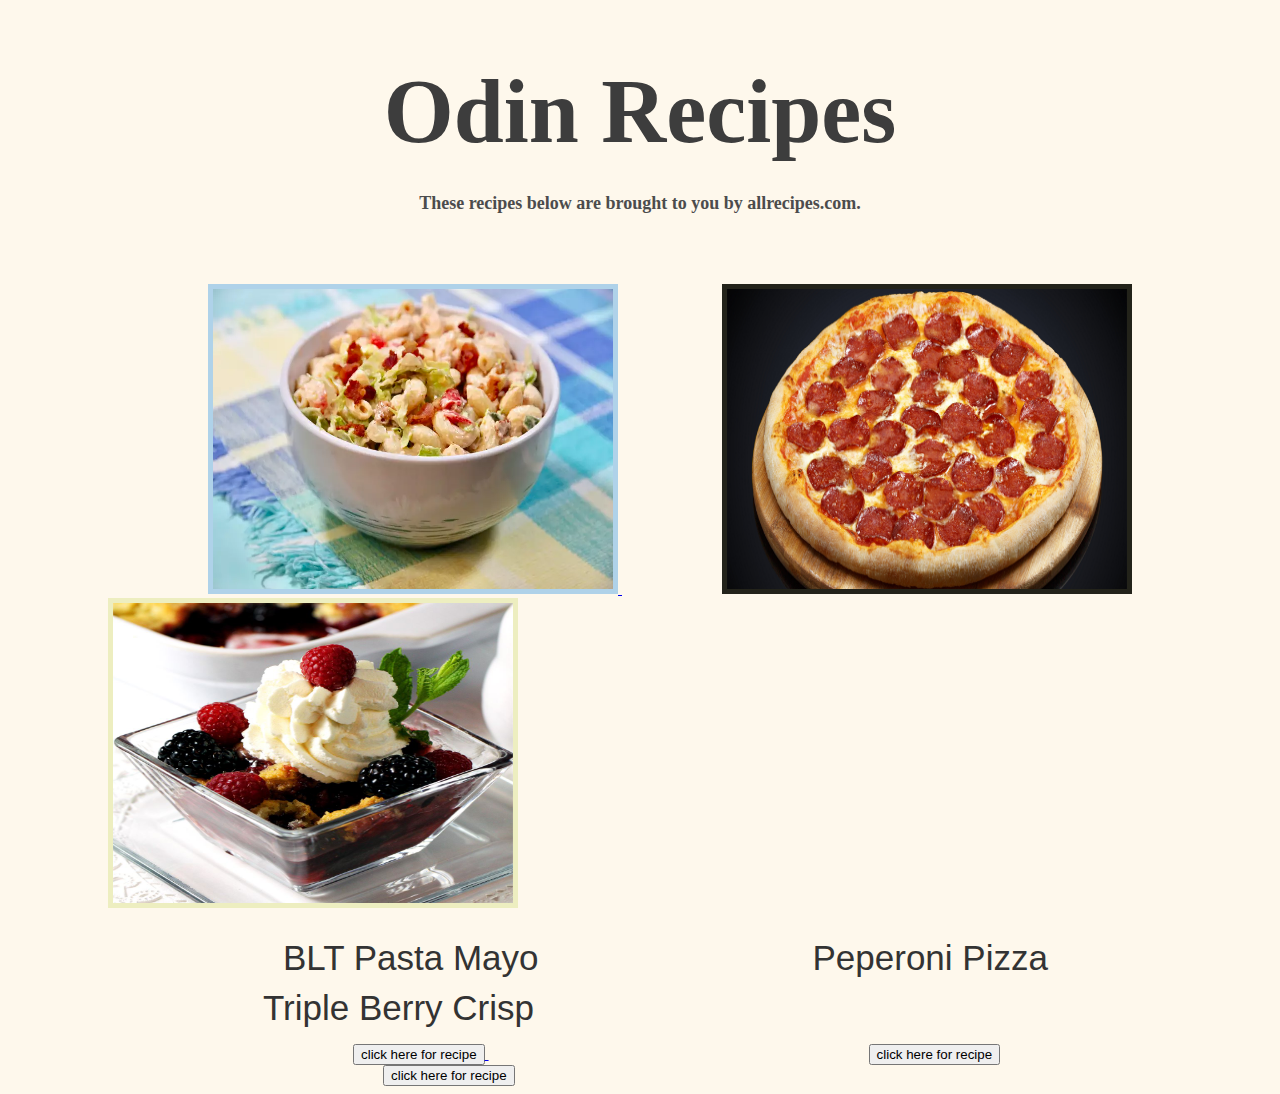
<file: index.html>
<!DOCTYPE html>
<html lang="en">
    <head>
        <meta charset="utf-8">
        <meta http-equiv="X-UA-Compatible" content="IE=edge">
        <meta name="viewport" content="width=device-width, initial-scale=1.0">
        <title> Odin Recipes</title>
        <link rel="stylesheet" href="css/index.css">
    </head>
    <body>
        <h1 class="header"> Odin Recipes</h1>
        <p class="sponsor"> These recipes below are brought to you by allrecipes.com. </p>
        
        <a href="recipes/pasta.html"><img src="img/pasta.jpg" alt="pasta" class="pastaimg"> </a>
        <a href="recipes/pizza.html" ><img src="img/pepperoni-pizza.jpg" alt="pizza" class="pizzaimg"></a>
        <a href="recipes/dessert.html"><img src="img/dessert.jpeg" alt="dessert" class="dessertimg"></a>
           <p class="text"> 
             
            <div class="pasta"> BLT Pasta Mayo </div>
            <div class="pizza">   Peperoni Pizza </div>
            <div class="dessert"> Triple Berry Crisp </div>
               
            </p> 

            
            <a href="recipes/pasta.html"> <button type="button" id="pastabt"> click here for recipe</button> </a> 
            <a href="recipes/pizza.html" ><button type="button" id="pizzabt"> click here for recipe</button> </a>
            <a href="recipes/dessert.html"><button type="button" id="dessertbt"> click here for recipe</button></a>
            
        
    </body>
</html>
</file>
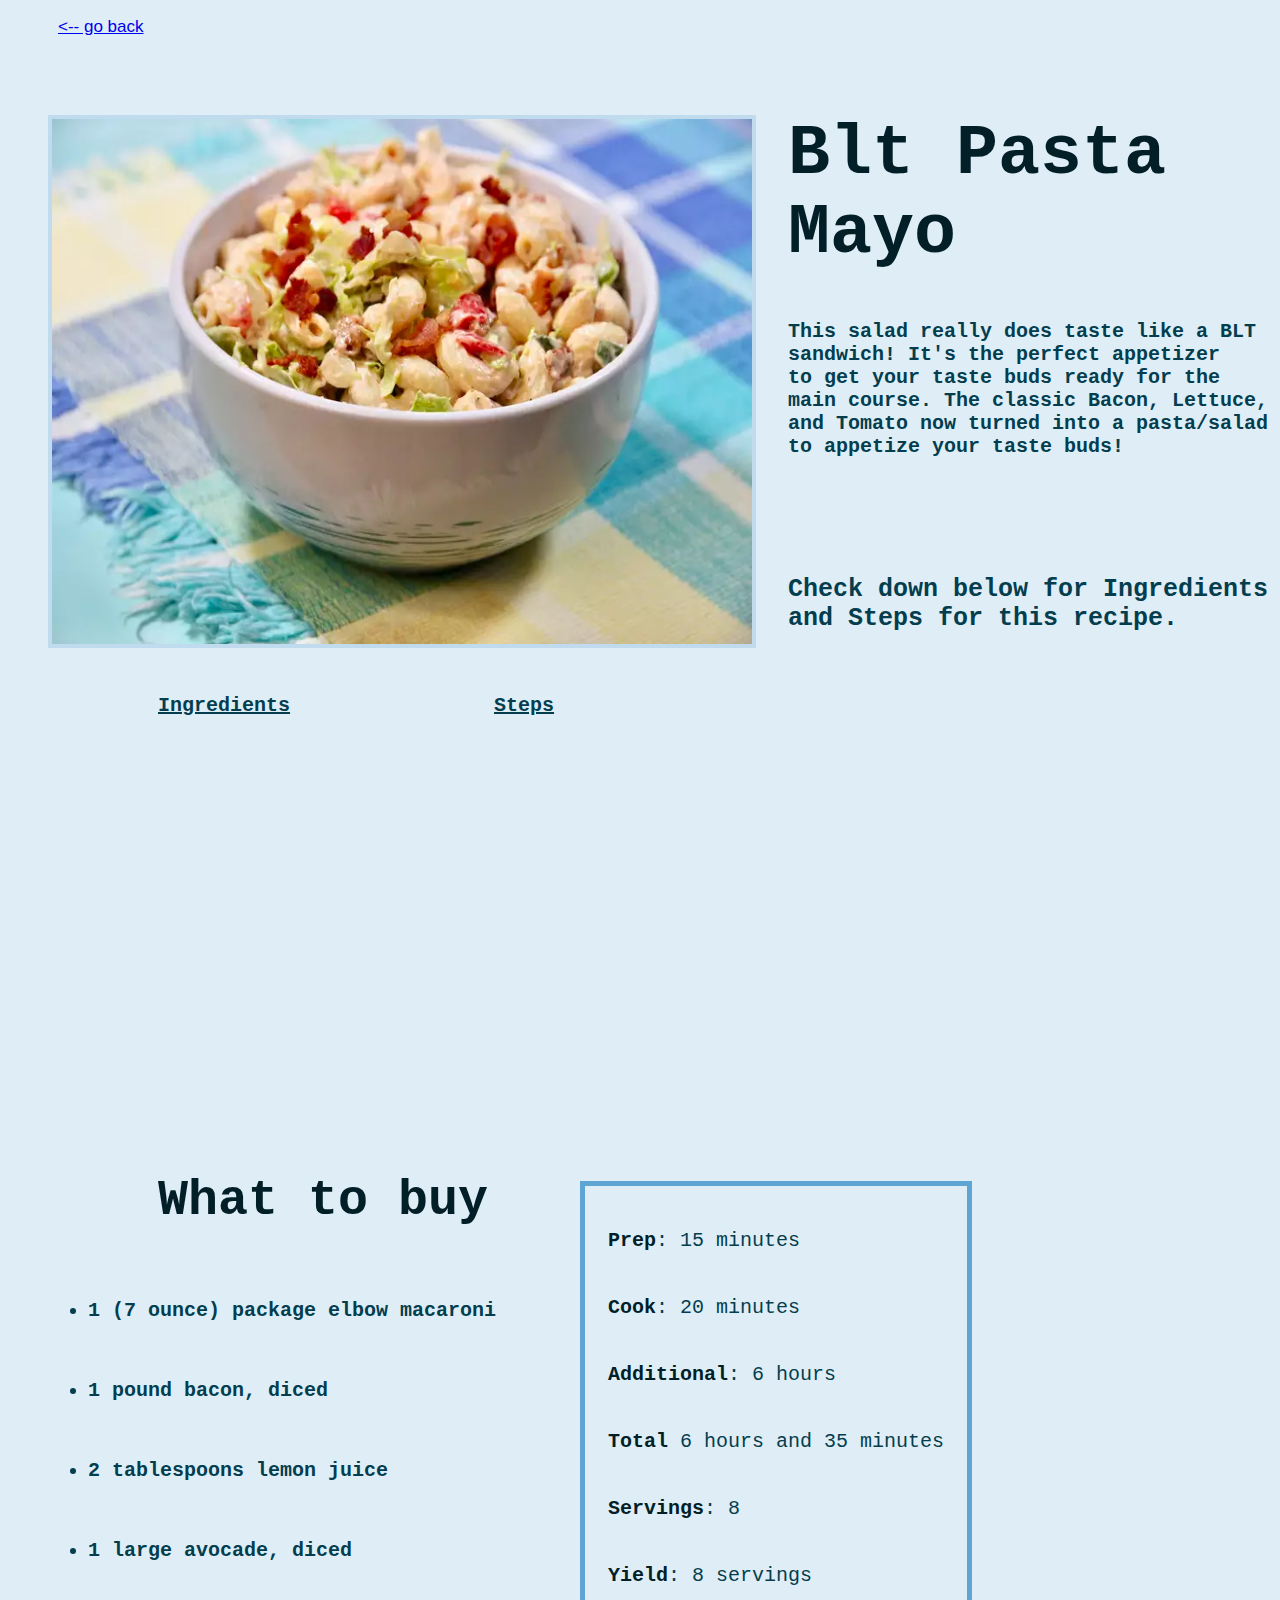
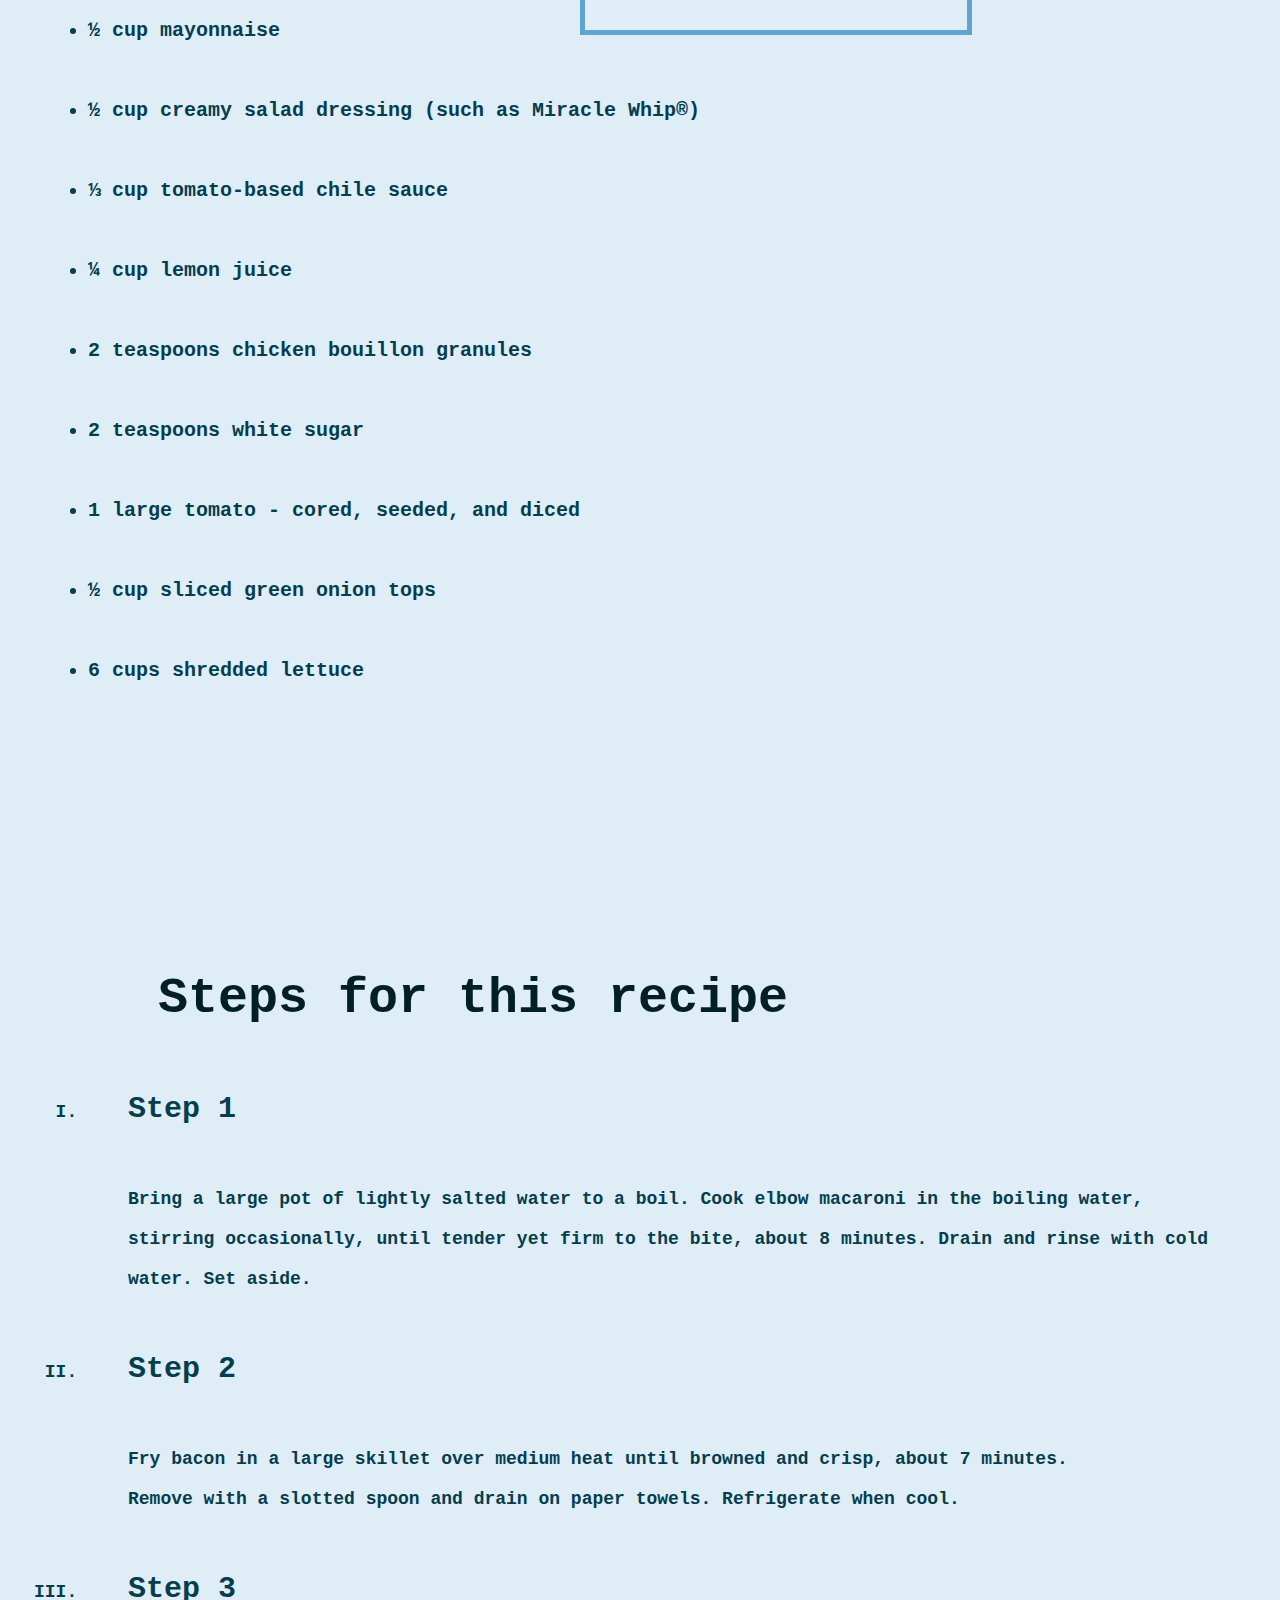
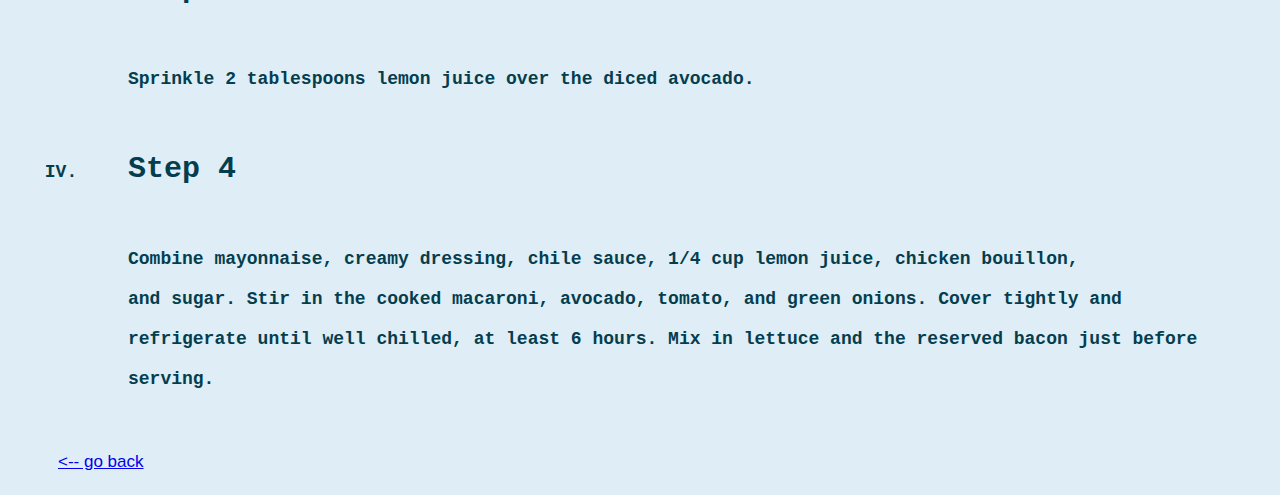
<file: recipes/pasta.html>
<!DOCTYPE html>
<html lang="en">
<head>

    <meta charset="UTF-8">
    <meta http-equiv="X-UA-Compatible" content="IE=edge">
    <meta name="viewport" content="width=device-width, initial-scale=1.0">
    <title>Odin Recipes</title>
    <link rel="stylesheet" href="../css/pasta.css">

</head>

<body>
    <a href="../index.html"> <p class="goback"> <-- go back</p> </a>
    <br>
    <img src="../img/pasta.jpg" alt="pasta" class="pastaimg">
    
    
    <h1 class="header1"> Blt Pasta Mayo </h1>
    
    <p class="desc"> This salad really does taste like a BLT sandwich! It's the perfect appetizer
        <br>
        to get your taste buds ready for the main course. The classic Bacon, Lettuce,
        <br>
         and Tomato now turned into a pasta/salad to appetize your taste buds!</p> 
         
         <br>
         <br>
         <br>
         <br>

        <p class="desc hdesc">Check down below for Ingredients and Steps for this recipe.</p>
        
        <br>
        <br>
        
        <a href="#ingredients" id="ingredients-link"> Ingredients</a> <a href="#steps" id="steps-link"> Steps</a>
        

    
    <br>
    <br>
    <br>
    <br>
    <br>
    <br>
    <br>
    <br>
    <br>
    <br>
    <br>
    <br>
    <br>
    <br>
    <br>
    <br>
    <br>
    <br>
    <br>
    <br>
    <br>
    <br>
    <br>
    <br>
    
    <table class="info"> 
        <tr> <td><p> <b class="boldinfo">Prep</b>: 15 minutes</p> </td> </tr> 
        <tr> <td><p> <b class="boldinfo">Cook</b>: 20 minutes</p> </td> </tr>
        <tr> <td><p> <b class="boldinfo">Additional</b>: 6 hours</p> </td> </tr>
        <tr> <td><p> <b class="boldinfo">Total</b> 6 hours and 35 minutes</p> </td> </tr>
        <tr> <td><p> <b class="boldinfo">Servings</b>: 8</p> </td> </tr>
        <tr> <td><p> <b class="boldinfo">Yield</b>: 8 servings</p> </td> </tr>
    </table>

    <h2 class="header2" id="ingredients"> What to buy</h2>
    
    <div class="ingre">
        <ul>
        <li>1 (7 ounce) package elbow macaroni</li>
        <li>1 pound bacon, diced</li>
        <li>2 tablespoons lemon juice</li> 
        <li>1 large avocade, diced</li>
        <li>½ cup mayonnaise</li>
        <li>½ cup creamy salad dressing (such as Miracle Whip®)</li>
        <li>⅓ cup tomato-based chile sauce</li>
        <li>¼ cup lemon juice</li>
        <li>2 teaspoons chicken bouillon granules</li>
        <li>2 teaspoons white sugar</li>
        <li>1 large tomato - cored, seeded, and diced</li>
        <li>½ cup sliced green onion tops</li>
        <li>6 cups shredded lettuce</li>
    </ul>

    </div>

    <br>
    <br>
    <br>
    <br>
    <br>
    <br>
    <br>
    <br>
    <br>
    <br>
    <br>


    <h2 class="header2" id="steps"> Steps for this recipe</h2>
    
        <ol type="I">
            <li class="stepdesc"><h3 class="steps"> Step 1</h3>
                <p class="stepdesc"> Bring a large pot of lightly salted water to a boil.
                    Cook elbow macaroni in the boiling water, 
                    <br> stirring occasionally, until tender yet firm to the bite, about 8 minutes. 
                    Drain and rinse with cold water. Set aside.</p>
            </li>
            <li class="stepdesc"> <h3 class="steps"> Step 2</h3> 
                <p class="stepdesc"> Fry bacon in a large skillet over medium heat until browned and crisp, 
                about 7 minutes. 
                <br>
                Remove with a slotted spoon and drain on paper towels. 
                Refrigerate when cool. </p>
            </li>
            <li class="stepdesc"> <h3 class="steps"> Step 3</h3> 
                <p class="stepdesc"> Sprinkle 2 tablespoons lemon juice over the diced avocado. </p>
            </li>
            <li class="stepdesc"> <h3 class="steps"> Step 4</h3> 
                <p class="stepdesc"> Combine mayonnaise, creamy dressing, chile sauce, 1/4 cup lemon 
                    juice, chicken bouillon, 
                    <br>
                    and sugar. Stir in the cooked macaroni, avocado, tomato, 
                    and green onions. Cover tightly and <br>
                    refrigerate until well chilled, at least 6 hours. Mix in lettuce and the reserved 
                    bacon just before serving.
                </p> 
            </li>
            
        </ol>
        
        <br>
        
        <a href="../index.html"> <p class="goback"> <-- go back</p> </a>
    
    
    
    
    
</body>
</html>
</file>
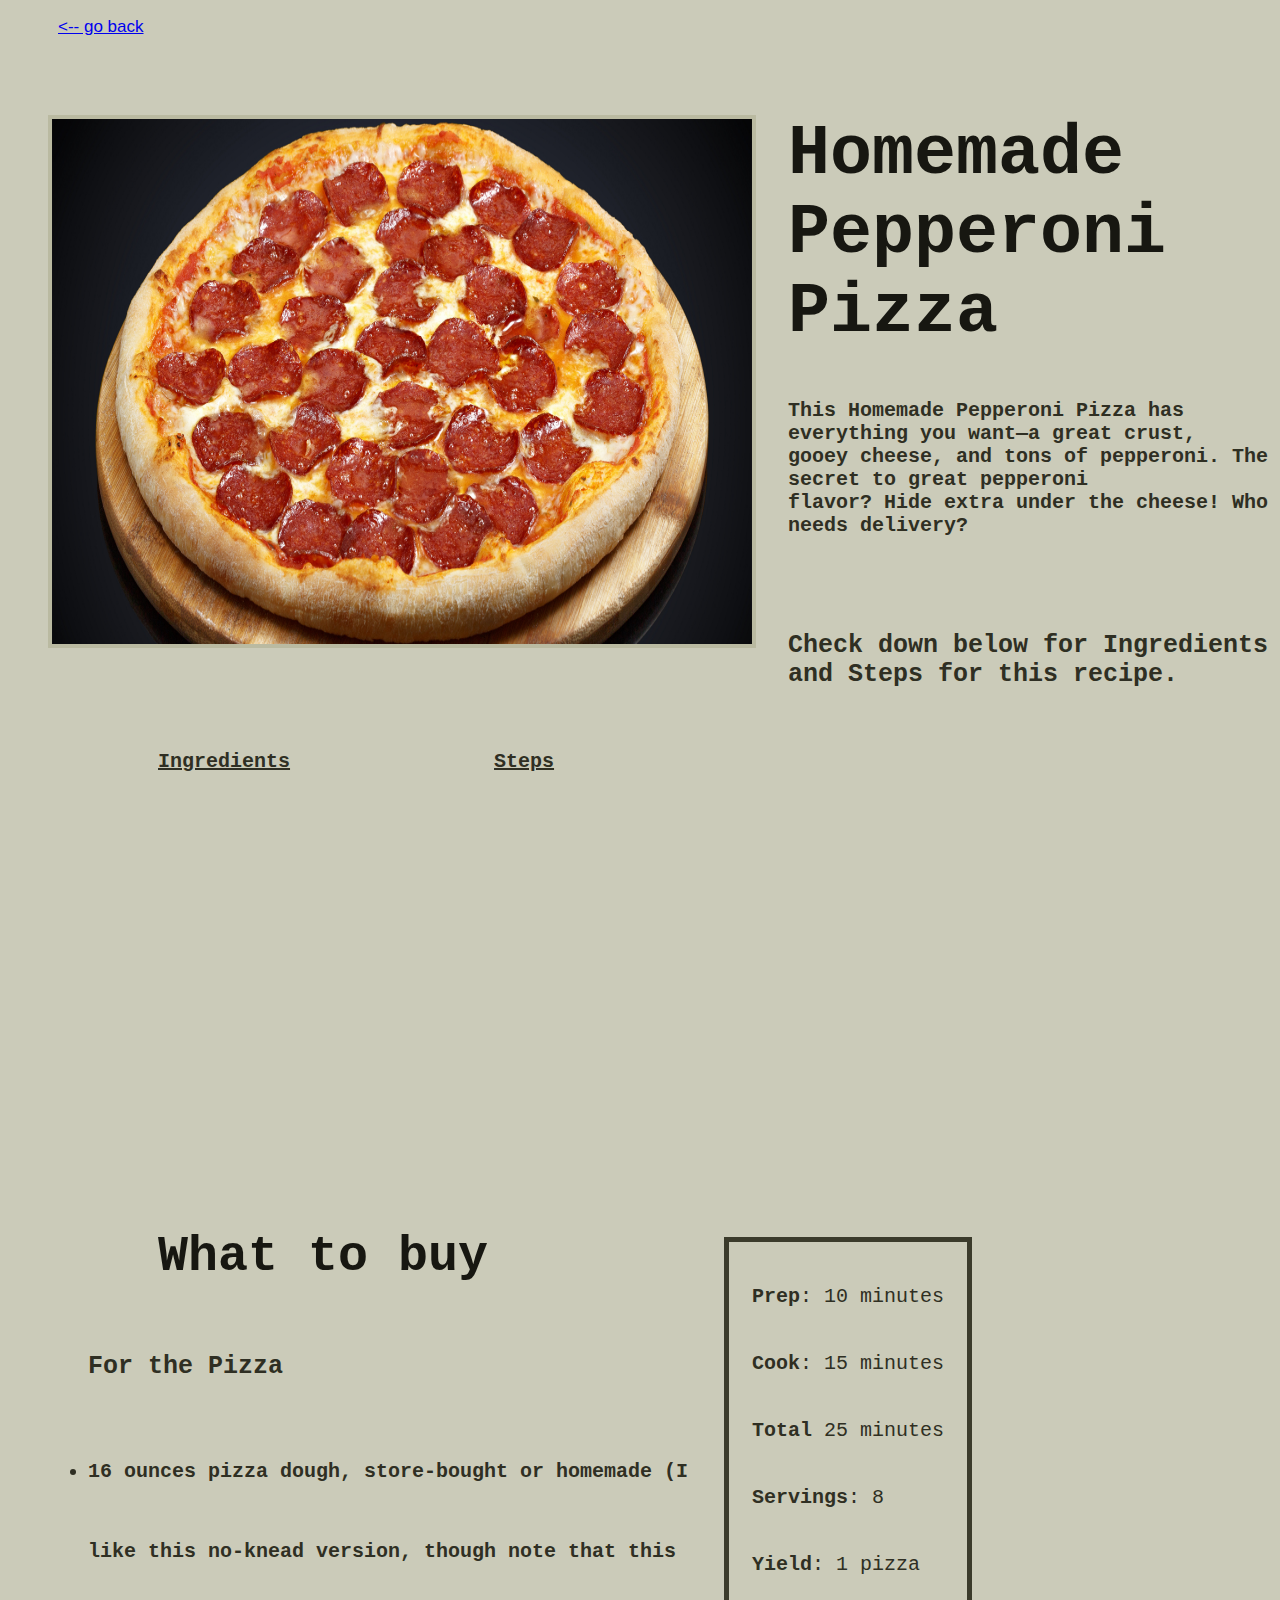
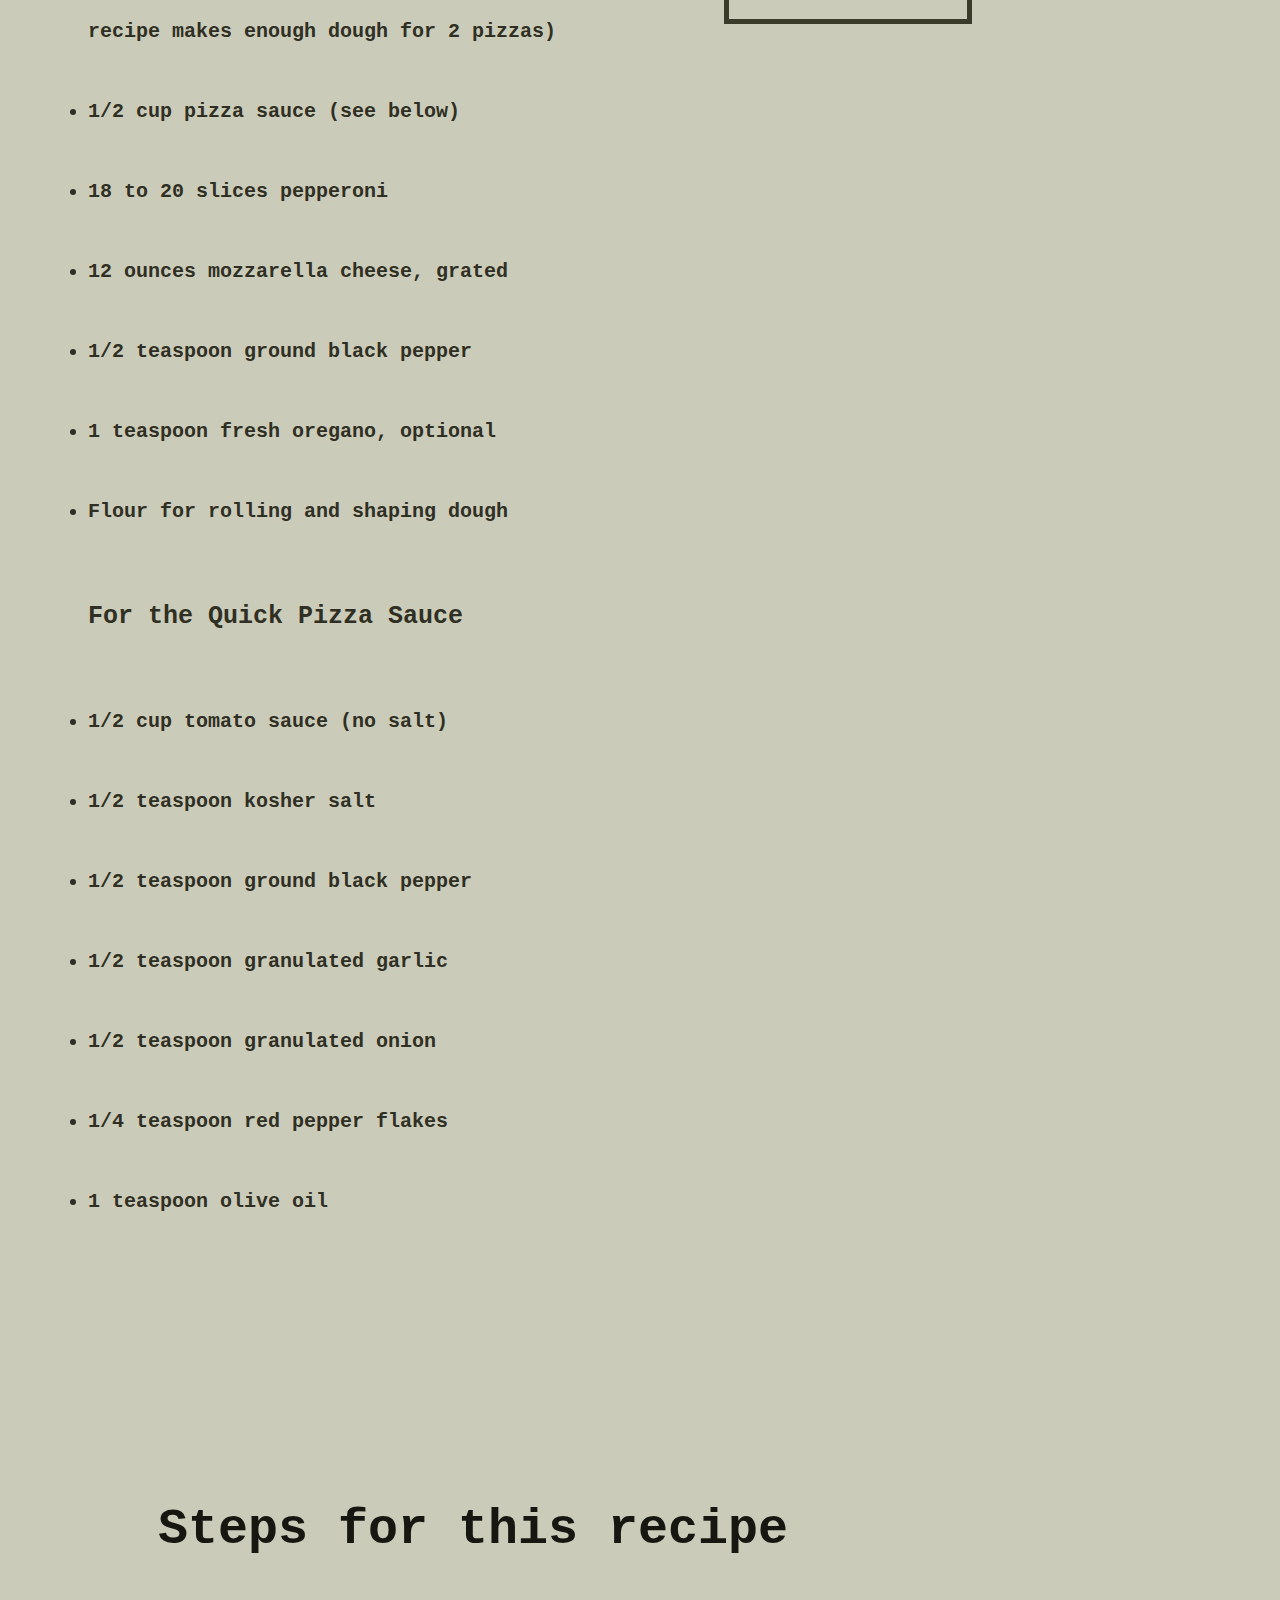
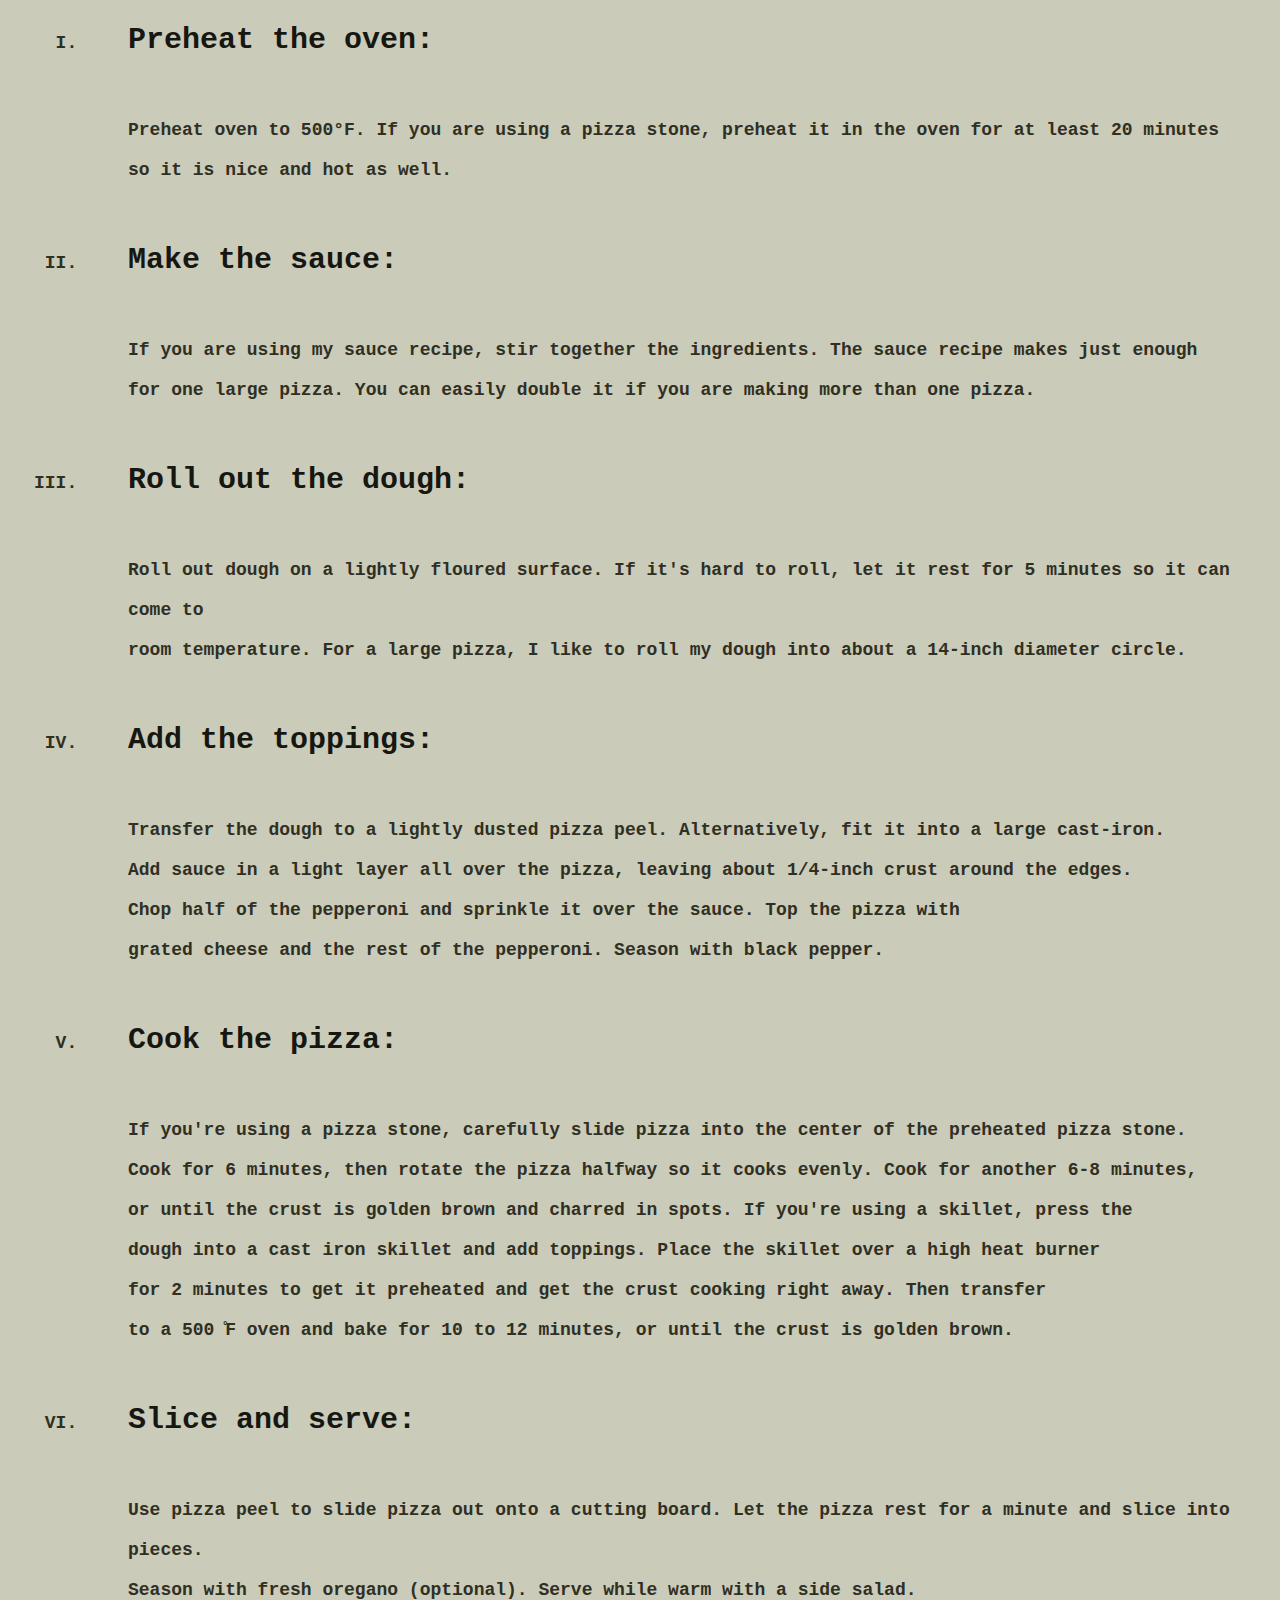
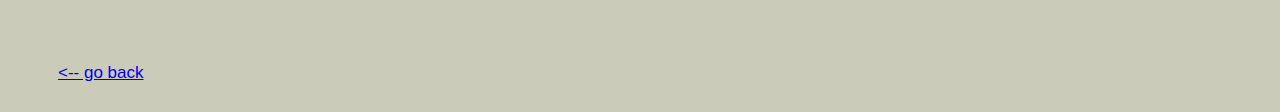
<file: recipes/pizza.html>
<!DOCTYPE html>
<html lang="en">
<head>
    <meta charset="UTF-8">
    <meta http-equiv="X-UA-Compatible" content="IE=edge">
    <meta name="viewport" content="width=device-width, initial-scale=1.0">
    <title>Odin Recipes</title>
    <link rel="stylesheet" href="../css/pizza.css"> 
</head>
<body>
    <a href="../index.html"> <p class="goback"> <-- go back</p> </a>

    <br>
    <img src="../img/pepperoni-pizza.jpg" alt="pepperoni pizza" class="pizzaimg">
    
    
    <h1 class="header1"> Homemade Pepperoni Pizza </h1>
    
    <p class="desc"> This Homemade Pepperoni Pizza has everything you want—a great crust, 
        <br>
        gooey cheese, and tons of pepperoni. The secret to great pepperoni 
        <br>
        flavor? Hide extra under the cheese! Who needs delivery?

        <br>
         <br>
         <br>
         <br>

        <p class="desc hdesc">Check down below for Ingredients and Steps for this recipe.</p>

        <br>
        <br>

        <a href="#ingredients" id="ingredients-link"> Ingredients</a> <a href="#steps" id="steps-link"> Steps</a>

        <br>
        <br>
        <br>
        <br>
        <br>
        <br>
        <br>
        <br>
        <br>
        <br>
        <br>
        <br>
        <br>
        <br>
        <br>
        <br>
        <br>
        <br>
        <br>
        <br>
        <br>
        <br>
        <br>
        <br>
    
    <table class="info"> 
        <tr> <td><p> <b class="boldinfo">Prep</b>: 10 minutes</p> </td> </tr> 
        <tr> <td><p> <b class="boldinfo">Cook</b>: 15 minutes</p> </td> </tr>
        <tr> <td><p> <b class="boldinfo">Total</b> 25 minutes</p> </td> </tr>
        <tr> <td><p> <b class="boldinfo">Servings</b>: 8</p> </td> </tr>
        <tr> <td><p> <b class="boldinfo">Yield</b>: 1 pizza</p> </td> </tr>
    </table>

    <h2 class="header2" id="ingredients"> What to buy</h2>
    
    <div class="ingre">
        <ul>
            <h3 class="hdesc"> For the Pizza </h3> 
        <li>16 ounces pizza dough, store-bought or homemade (I like this no-knead version, though note that this recipe makes enough dough for 2 pizzas)</li>
        <li>1/2 cup pizza sauce (see below)</li>
        <li>18 to 20 slices pepperoni</li> 
        <li>12 ounces mozzarella cheese, grated</li>
        <li>1/2 teaspoon ground black pepper</li>
        <li>1 teaspoon fresh oregano, optional</li>
        <li>Flour for rolling and shaping dough</li>

        <h3 class="hdesc"> For the Quick Pizza Sauce</h3>
        <li> 1/2 cup tomato sauce (no salt)</li>
        <li> 1/2 teaspoon kosher salt</li>
        <li> 1/2 teaspoon ground black pepper</li>
        <li> 1/2 teaspoon granulated garlic</li>
        <li> 1/2 teaspoon granulated onion</li>
        <li> 1/4 teaspoon red pepper flakes</li>
        <li> 1 teaspoon olive oil</li>
        
    </ul>

    </div>

    <br>
    <br>
    <br>
    <br>
    <br>
    <br>
    <br>
    <br>
    <br>
    <br>
    <br>

    <h2 class="header2" id="steps"> Steps for this recipe</h2>
    
    <ol type="I">
        <li class="stepdesc"><h3 class="steps">Preheat the oven:</h3>
            <p class="stepdesc">Preheat oven to 500°F. If you are using a pizza stone, preheat it in the oven for at least 20 minutes
                <br>
                 so it is nice and hot as well.   </p>
        </li>
        <li class="stepdesc"> <h3 class="steps"> Make the sauce:</h3> 
            <p class="stepdesc">If you are using my sauce recipe, stir together the ingredients. The sauce recipe makes just enough
                <br>
                 for one large pizza. You can easily double it if you are making more than one pizza. 
            
             </p>
        </li>
        <li class="stepdesc"> <h3 class="steps"> Roll out the dough:</h3> 
            <p class="stepdesc"> Roll out dough on a lightly floured surface. If it's hard to roll, let it rest for 5 minutes  so it can come to 
                <br> room temperature. For a large pizza, I like to roll my dough into about a 14-inch diameter circle. </p>
        </li>
        <li class="stepdesc"> <h3 class="steps"> Add the toppings:</h3> 
            <p class="stepdesc"> Transfer the dough to a lightly dusted pizza peel. Alternatively, fit it into a large cast-iron.
                <br>
                Add sauce in a light layer all over the pizza, leaving about 1/4-inch crust around the edges.
                <br>
                 Chop half of the pepperoni and sprinkle it over the sauce. Top the pizza with 
                 <br> grated cheese and the rest of the pepperoni. Season with black pepper. 
                
            </p> 
        </li>
        <li class="stepdesc"> <h3 class="steps"> Cook the pizza:</h3> 
            <p class="stepdesc"> If you're using a pizza stone, carefully slide pizza into the center of the preheated pizza stone. 
                <br> 
                Cook for 6 minutes, then rotate the pizza halfway so it cooks evenly. Cook for another 6-8 minutes,
                <br> or until the crust is golden brown and charred in spots. If you're using a skillet, press the 
                <br> dough into a cast iron skillet and add toppings. Place the skillet over a high heat burner
                <br> for 2 minutes to get it preheated and get the crust cooking right away. Then transfer
                <br> to a 500 ̊F oven and bake for 10 to 12 minutes, or until the crust is golden brown.
                
            </p> 
        </li>
        <li class="stepdesc"><h3 class="steps">Slice and serve:</h3>
            <p class="stepdesc">Use pizza peel to slide pizza out onto a cutting board. Let the pizza rest for a minute and slice into pieces. 
                <br>
                Season with fresh oregano (optional). Serve while warm with a side salad.</p>
        </li>
        
    </ol>
    
    <br>
    
    <a href="../index.html"> <p class="goback"> <-- go back</p> </a>

    
</body>
</html>
</file>
<file: css/index.css>
body {
    background-color: #FEF8EC;
}

.header {
    text-align: center;
    color: #3D3D3D;
    font-family: "Lucida Handwriting", Cursive;
    font-size: 90px;
    margin-bottom: 0px;

}

.sponsor {
    text-align: center;
    margin-bottom: 70px;
    margin-top: 30px;
    font-family: serif;
    font-weight: 900;
    color: #4C4C4C;
    font-size: 18px;
}

.pizza {
    text-align: left;
    margin-left: 270px;
    font-size: 35px;
    font-family: sans-serif;
    margin-top: 10px;
    color: #333333;
}

.pizzaimg {
    height: 300px;
    width: 400px;
    margin-left: 100px;
    border: 5px solid #23231A;
}

.pasta {
    text-align: left;
    margin-left: 275px;
    font-size: 35px;
    font-family: sans-serif;
    margin-top: 10px;
    color: #333333;
}

.pastaimg {
    height: 300px;
    width: 400px;
    margin-left: 200px;
    border: 5px solid #AFD2E9;
}

.dessert {
    text-align: left;
    margin-left: 255px;
    font-size: 35px;
    font-family: sans-serif;
    margin-top: 10px;
    color: #333333;
}

.dessertimg {
    height: 300px;
    width: 400px;
    margin-left: 100px;
    border: 5px solid #EDEEC0;
}

.text {
    white-space: nowrap;
}

.pizza, .pasta, .dessert {
    display: inline-block;
}

#pastabt {
    margin-left: 345px;
}

#pizzabt {
    margin-left: 380px;
}

#dessertbt {
    margin-left: 375px;
}
</file>
<file: css/pasta.css>
body {
    background-color: #DFEDF6;
}

.pastaimg {
    border: 4px solid #BFDBED;
    width:700px;
    height: 525px;
    float: left;
    margin-left: 40px;
    margin-top: 60px;
}



.header1 {
    margin-left: 780px;
    margin-top: 60px;
    color: #021F27;
    font-family: monospace;
    font-size: 70px;
}

.desc {
    margin-left: 780px;
    color: #043E4E;
    font-family: monospace;
    vertical-align: middle;
    font-size: 20px;
    font-weight: 700;
    
}

.goback {
    margin-left: 50px;
    margin-bottom: 0px;
    font-family: sans-serif;
    font-size: 17px;
}

.header2 {
    margin-left: 150px;
    font-family: monospace; 
    font-size: 50px;
    color: #021F27;
}

.ingre {
    color: #043E4E;
    font-family: monospace;
    font-weight: 700;
    font-size: 20px;
    margin-left: 40px;
    line-height: 80px;
}

.steps {
    color: #043E4E;
    font-family: monospace;
    font-weight: 700;
    font-size: 30px;
    margin-left: 40px;
    line-height: 80px;
}

.stepdesc {
    color: #043E4E;
    font-family: monospace;
    font-weight: 700;
    font-size: 18px;
    margin-left: 40px;
    line-height: 40px;
}

.info {
    float:right;
    margin-right: 300px;
    margin-top: 50px;
    color: #043E4E;
    font-size: 20px;
    border: 5px solid #5FA5D3;
    padding: 20px;
    font-family: monospace;
}

.boldinfo {
    color: #021F27;
}

#ingredients-link {
    margin-left: 150px;
    color: #043E4E;
    font-family: monospace;
    vertical-align: middle;
    font-size: 20px;
    font-weight: 700;
}

#steps-link {
    margin-left: 200px;
    color: #043E4E;
    font-family: monospace;
    vertical-align: middle;
    font-size: 20px;
    font-weight: 700;
}

.hdesc {
    font-size: 25px;
}
</file>
<file: css/pizza.css>
body {
    background-color: #CBCBB9;
}

.goback {
    margin-left: 50px;
    margin-bottom: 0px;
    font-family: sans-serif;
    font-size: 17px;
}

.pizzaimg {
    border: 4px solid #BABAA1;
    width: 700px;
    height: 525px;
    float: left;
    margin-left: 40px;
    margin-top: 60px;
}

.header1 {
    margin-left: 780px;
    margin-top: 60px;
    color: #171711;
    font-family: monospace;
    font-size: 70px;
}

.desc {
    margin-left: 780px;
    color: #2F2F23;
    font-family: monospace;
    vertical-align: middle;
    font-size: 20px;
    font-weight: 700;
}

.info {
    float:right;
    margin-right: 300px;
    margin-top: 50px;
    color: #2F2F23;
    font-size: 20px;
    border: 5px solid #3B3B2B;
    padding: 20px;
    font-family: monospace;
}

.header2 {
    margin-left: 150px;
    font-family: monospace; 
    font-size: 50px;
    color: #171711;
}

.ingre {
    color: #2F2F23;
    font-family: monospace;
    font-weight: 700;
    font-size: 20px;
    margin-left: 40px;
    line-height: 80px;
}

#ingredients-link {
    margin-left: 150px;
    color: #2F2F23;
    font-family: monospace;
    vertical-align: middle;
    font-size: 20px;
    font-weight: 700;
}

#steps-link {
    margin-left: 200px;
    color: #2F2F23;
    font-family: monospace;
    vertical-align: middle;
    font-size: 20px;
    font-weight: 700;
}

.steps {
    color: #171711;
    font-family: monospace;
    font-weight: 700;
    font-size: 30px;
    margin-left: 40px;
    line-height: 80px;
}

.stepdesc {
    color: #2F2F23;
    font-family: monospace;
    font-weight: 700;
    font-size: 18px;
    margin-left: 40px;
    line-height: 40px;
}

.hdesc {
    font-size: 25px;
    font-weight: 700px;
}
</file>
